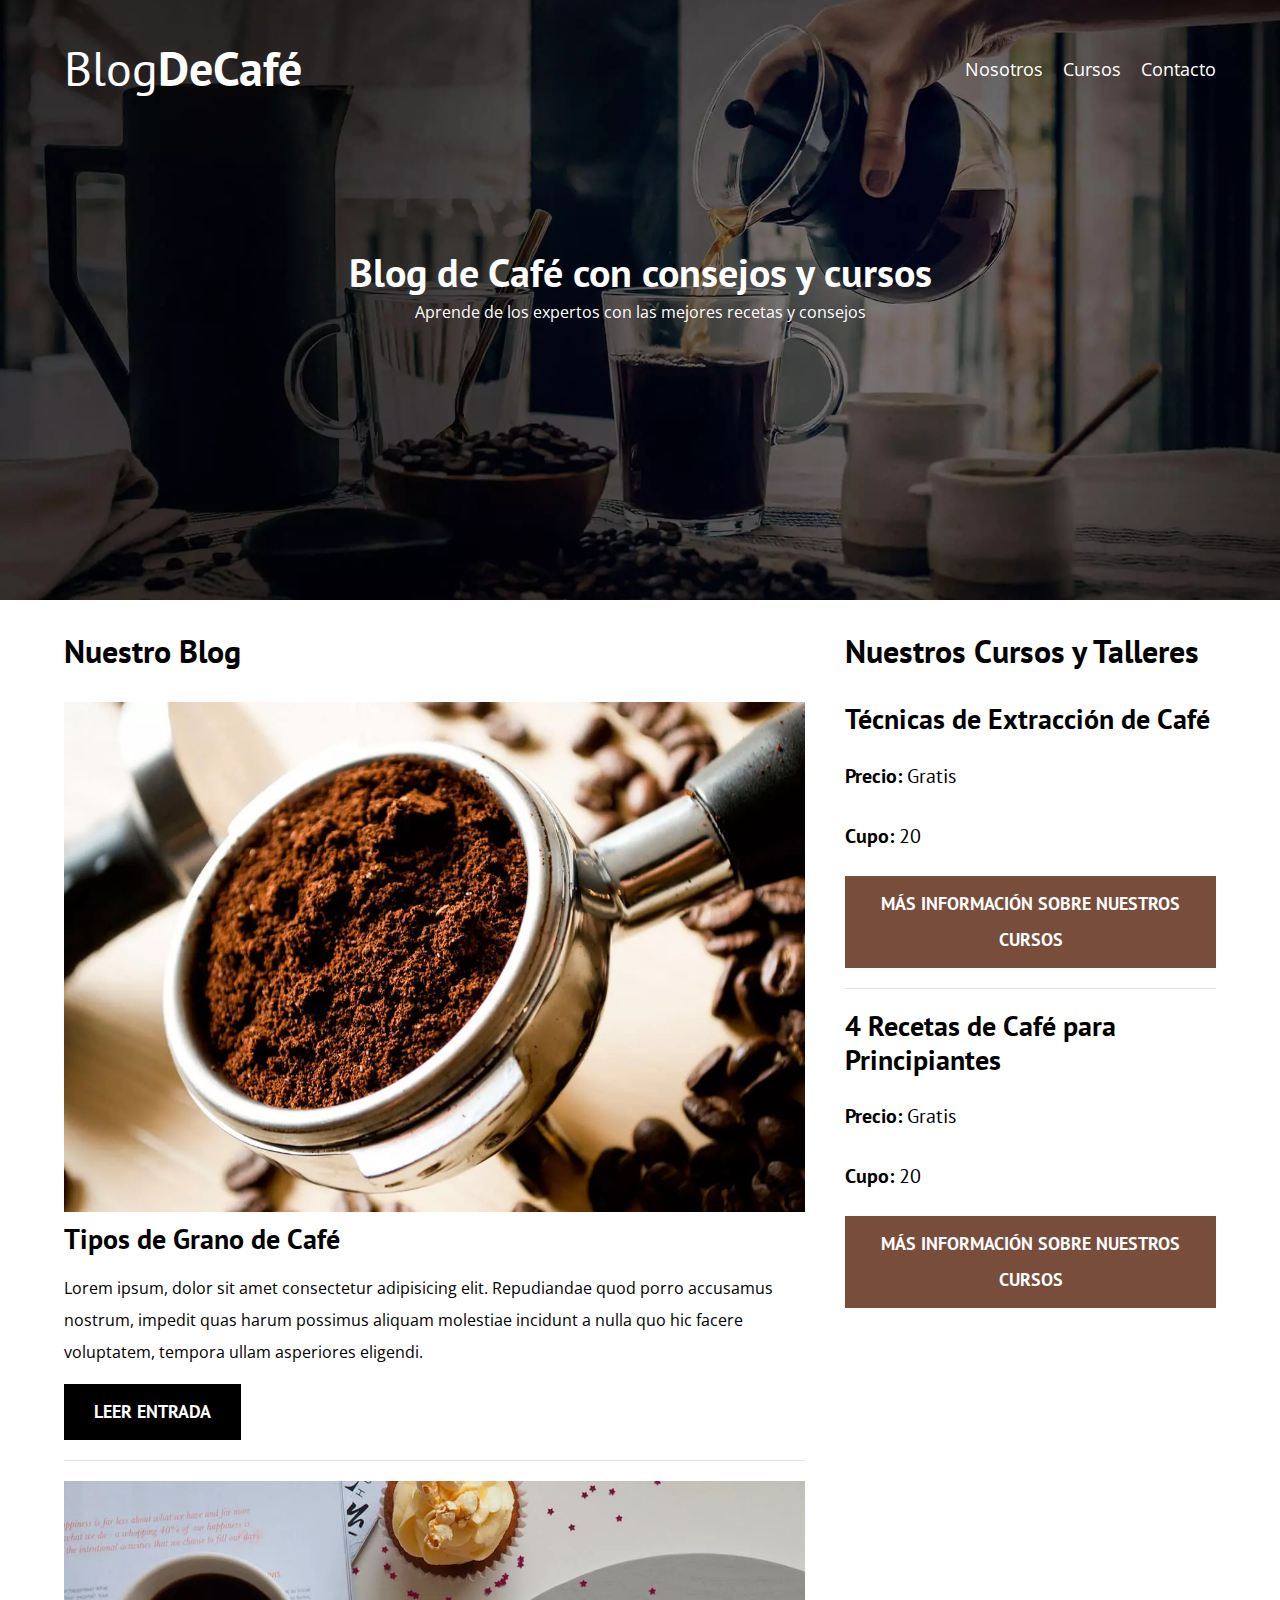
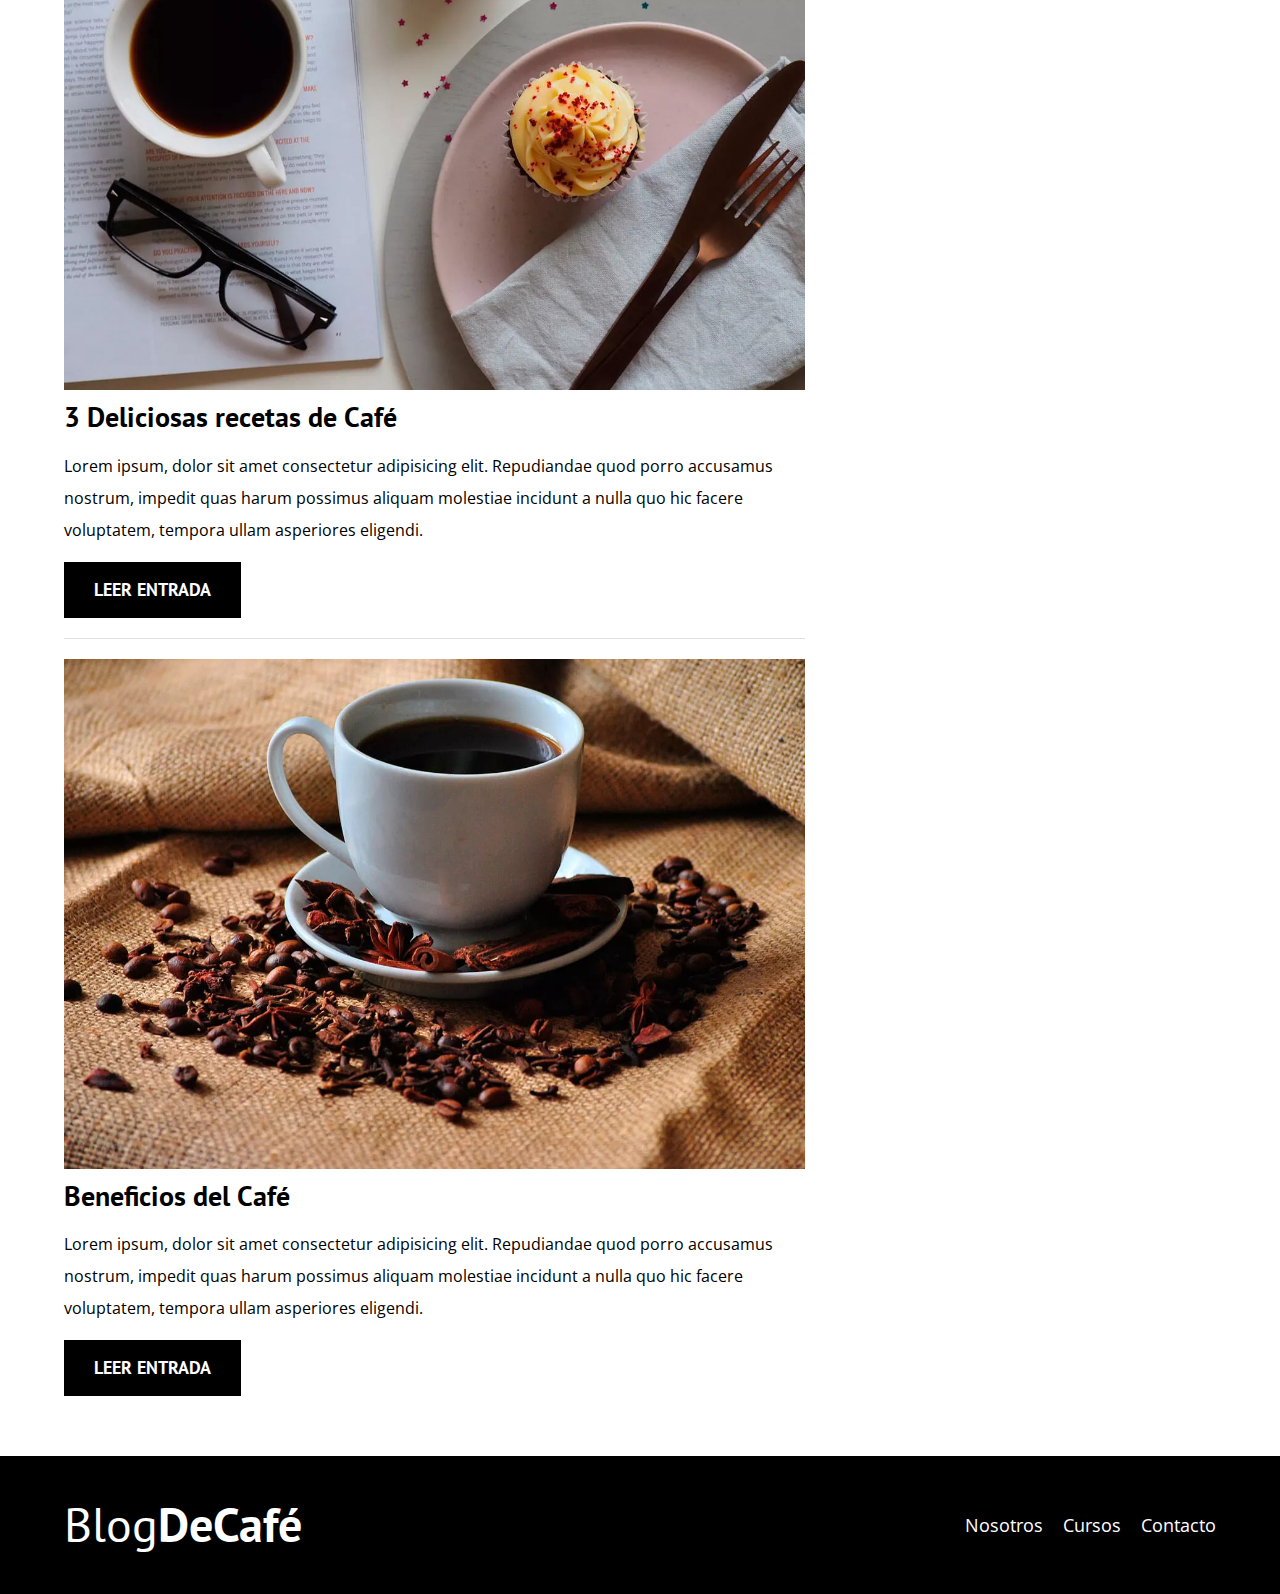
<file: index.html>
<!DOCTYPE html>
<html lang="en">
<head>
    <meta charset="UTF-8">
    <meta http-equiv="X-UA-Compatible" content="IE=edge">
    <meta name="viewport" content="width=device-width, initial-scale=1.0">
    <title>Blog de Café</title>
    <meta name="description" content="Página web de blog de café"> 

    <!-- Prefetch -->
    <link rel="prefetch" href="nosotros.html" as="document">
    
    <!-- Preload -->
    <link rel="preload" href="css/normalize.css" as="stye">
    <link rel="stylesheet" href="css/normalize.css">

    <link rel="preload" href="https://fonts.googleapis.com/css2?family=Open+Sans&family=PT+Sans:wght@400;700&family=Staatliches&display=swap" crossorigin="crossorigin" as="font"> 
    <link href="https://fonts.googleapis.com/css2?family=Open+Sans&family=PT+Sans:wght@400;700&family=Staatliches&display=swap" rel="stylesheet">

    <link rel="preload" href="css/style.css" as="stye">
    <link rel="stylesheet" href="css/style.css">

</head>
<body>
    <header class="header">
        <div class="contenedor">
            <div class="barra">
                <a class="logo " href="index.html">
                    <h1 class="logo__nombre no-margin centrar-texto">Blog<span class="logo__bold">DeCafé</span></h1>
                </a>

                <nav class="navegacion">
                    <a href="nosotros.html" class="navegacion__enlace">Nosotros</a>
                    <a href="cursos.html" class="navegacion__enlace">Cursos</a>
                    <a href="contacto.html" class="navegacion__enlace">Contacto</a>
                </nav>
            </div><!--.barra-->
        </div><!--.contenedor-->
        <div class="header__texto">
            <h2 class="no-margin">Blog de Café con consejos y cursos</h2>
            <p class="no-margin">Aprende de los expertos con las mejores recetas y consejos</p>
        </div> <!--.header__texto-->
    </header>

    <div class="contenedor contenido-principal">
        <main class="blog">
            <h3>Nuestro Blog</h3>
            <article class="entrada">
                <div class="entrada__imagen">
                    <picture>
                        <source loading="lazy" srcset="img/blog1.webp" type="image/webp">
                        <img loading="lazy" src="img/blog1.jpg" alt="Imagen Blog">
                    </picture>
                    
                </div>
                <div class="entrada__contenido">
                    <h4 class="no-margin">Tipos de Grano de Café</h4>
                    <p>Lorem ipsum, dolor sit amet consectetur adipisicing elit. Repudiandae quod porro accusamus nostrum, impedit quas harum possimus aliquam molestiae incidunt a nulla quo hic facere voluptatem, tempora ullam asperiores eligendi.</p>
                    <a href="entrada.html" class="boton boton--primario">Leer Entrada</a>
                </div>
            </article>

            <article class="entrada">
                <div class="entrada__imagen">
                    <picture>
                        <source loading="lazy" srcset="img/blog2.webp" type="image/webp">
                        <img loading="lazy" src="img/blog2.jpg" alt="Imagen Blog">
                    </picture>
                </div>
                <div class="entrada__contenido">
                    <h4 class="no-margin">3 Deliciosas recetas de Café</h4>
                    <p>Lorem ipsum, dolor sit amet consectetur adipisicing elit. Repudiandae quod porro accusamus nostrum, impedit quas harum possimus aliquam molestiae incidunt a nulla quo hic facere voluptatem, tempora ullam asperiores eligendi.</p>
                    <a href="entrada.html" class="boton boton--primario">Leer Entrada</a>
                </div>
            </article>

            <article class="entrada">
                <div class="entrada__imagen">
                    <picture>
                        <source loading="lazy" srcset="img/blog3.webp" type="image/webp">
                        <img loading="lazy" src="img/blog3.jpg" alt="Imagen Blog">
                    </picture>
                </div>
                <div class="entrada__contenido">
                    <h4 class="no-margin">Beneficios del Café</h4>
                    <p>Lorem ipsum, dolor sit amet consectetur adipisicing elit. Repudiandae quod porro accusamus nostrum, impedit quas harum possimus aliquam molestiae incidunt a nulla quo hic facere voluptatem, tempora ullam asperiores eligendi.</p>
                    <a href="entrada.html" class="boton boton--primario">Leer Entrada</a>
                </div>
            </article>
        </main>
        <aside class="sidebar">
            <h3>Nuestros Cursos y Talleres</h3>

            <ul class="cursos no-pading">
                <li class="widget-curso">
                    <h4 class="no-margin">Técnicas de Extracción de Café</h4>
                    <p class="widget-curso__label">Precio:
                        <span class="widget-curso__info">Gratis</span>
                    </p>
                    <p class="widget-curso__label">Cupo:
                        <span class="widget-curso__info">20</span>
                    </p>
                    <a href="entrada.html" class="boton boton--secundario">Más Información sobre nuestros cursos</a>
                </li>
                <li class="widget-curso">
                    <h4 class="no-margin">4 Recetas de Café para Principiantes</h4>
                    <p class="widget-curso__label">Precio:
                        <span class="widget-curso__info">Gratis</span>
                    </p>
                    <p class="widget-curso__label">Cupo:
                        <span class="widget-curso__info">20</span>
                    </p>
                    <a href="entrada.html" class="boton boton--secundario">Más Información sobre nuestros cursos</a>
                </li>
            </ul>
        </aside>
    </div>
    <footer class="footer">
        <div class="contenedor">
            <div class="barra">
                <a class="logo " href="index.html">
                    <h1 class="logo__nombre no-margin centrar-texto">Blog<span class="logo__bold">DeCafé</span></h1>
                </a>

                <nav class="navegacion">
                    <a href="nosotros.html" class="navegacion__enlace">Nosotros</a>
                    <a href="cursos.html" class="navegacion__enlace">Cursos</a>
                    <a href="contacto.html" class="navegacion__enlace">Contacto</a>
                </nav>
            </div><!--.barra-->
        </div>
    </footer>

    <script src="js/modernizr.js"></script>
    
</body>
</html>
</file>
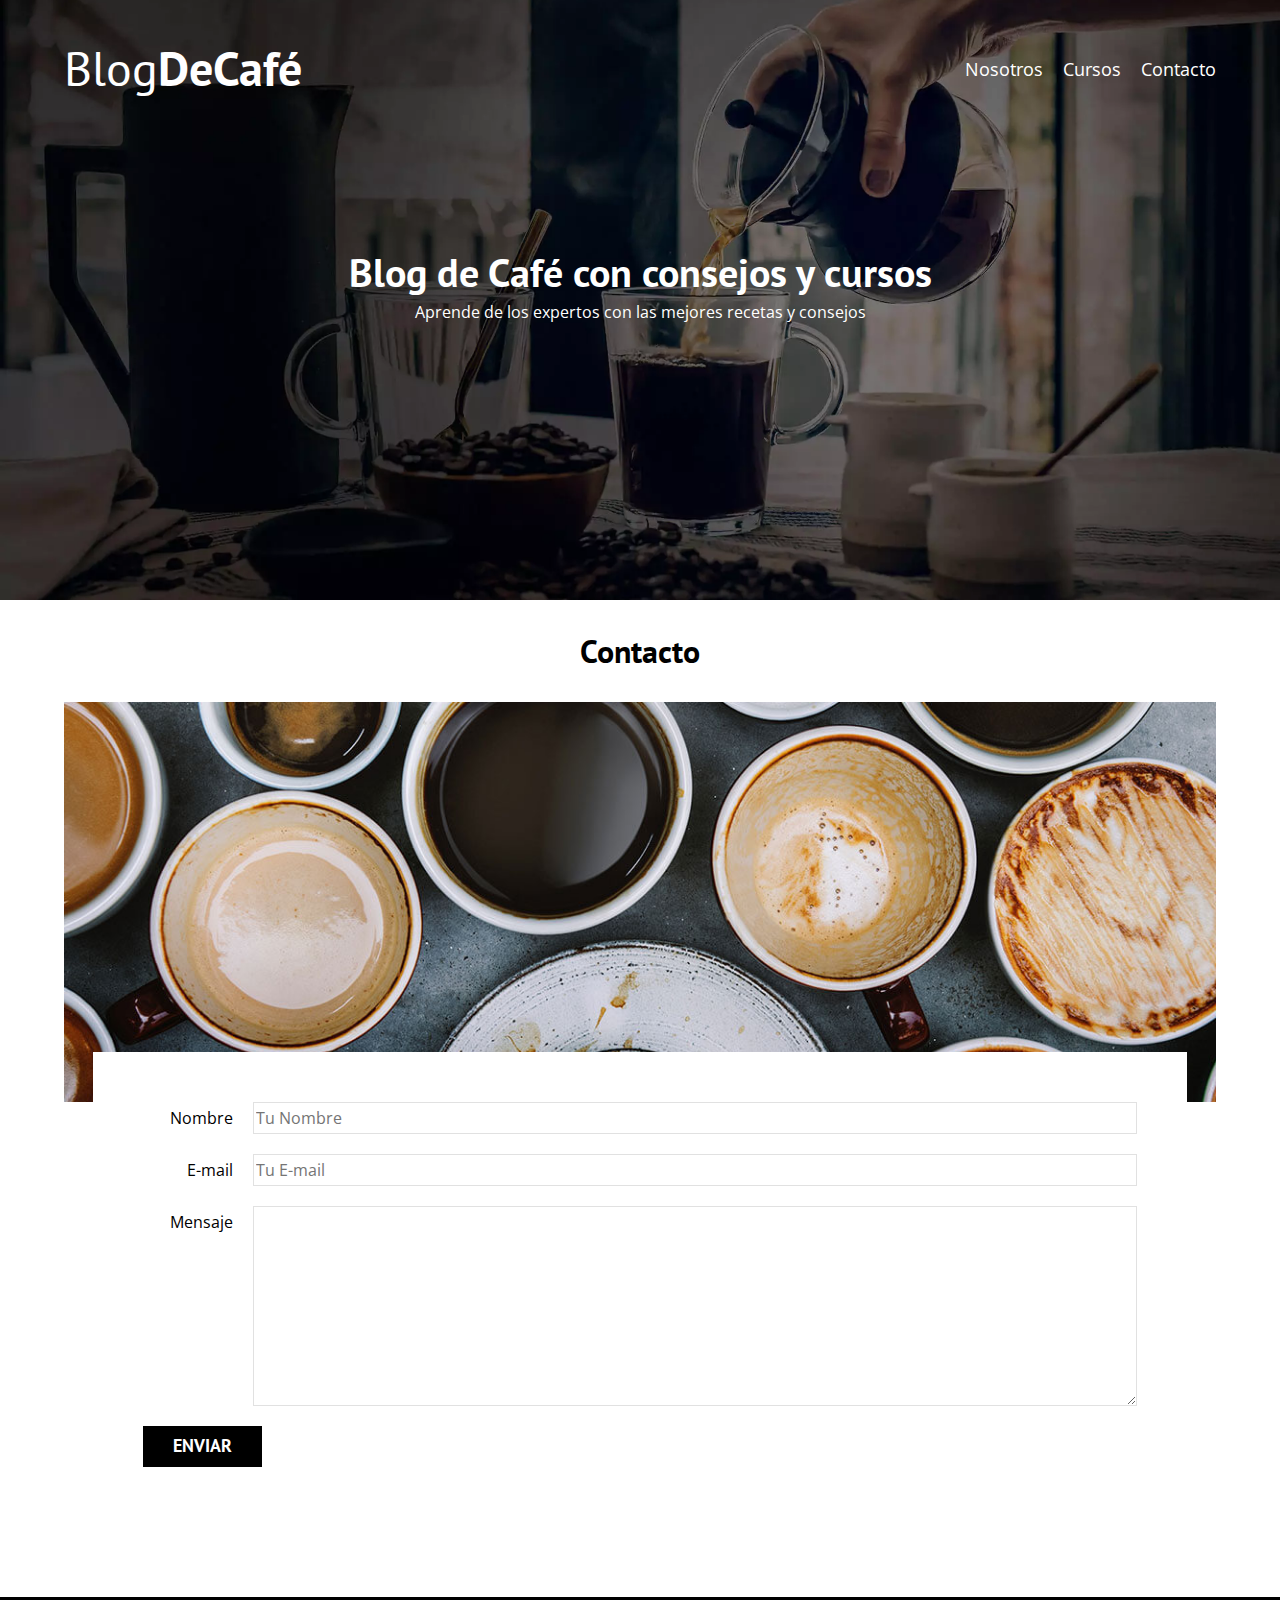
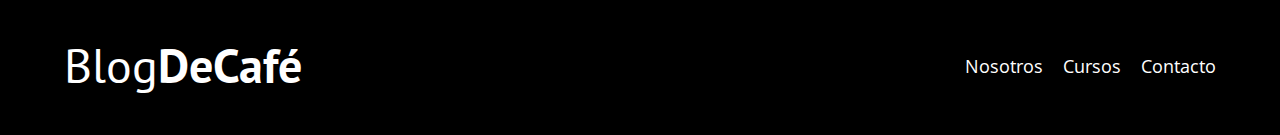
<file: contacto.html>
<!DOCTYPE html>
<html lang="en">
<head>
    <meta charset="UTF-8">
    <meta http-equiv="X-UA-Compatible" content="IE=edge">
    <meta name="viewport" content="width=device-width, initial-scale=1.0">
    <title>Blog de Café</title>
    <link rel="stylesheet" href="css/normalize.css">
    <link href="https://fonts.googleapis.com/css2?family=Open+Sans&family=PT+Sans:wght@400;700&family=Staatliches&display=swap" rel="stylesheet">
    <link rel="stylesheet" href="css/style.css">
</head>
<body>
    <header class="header">
        <div class="contenedor">
            <div class="barra">
                <a class="logo " href="index.html">
                    <h1 class="logo__nombre no-margin centrar-texto">Blog<span class="logo__bold">DeCafé</span></h1>
                </a>

                <nav class="navegacion">
                    <a href="nosotros.html" class="navegacion__enlace">Nosotros</a>
                    <a href="cursos.html" class="navegacion__enlace">Cursos</a>
                    <a href="contacto.html" class="navegacion__enlace">Contacto</a>
                </nav>
            </div><!--.barra-->
        </div><!--.contenedor-->
        <div class="header__texto">
            <h2 class="no-margin">Blog de Café con consejos y cursos</h2>
            <p class="no-margin">Aprende de los expertos con las mejores recetas y consejos</p>
        </div> <!--.header__texto-->
    </header>

    <main class="contenedor">
        <h3 class="centrar-texto">Contacto</h3>
        <div class="contacto-bg"></div>
        <form class="formulario">
            <div class="campo">
                <label class="campo__label" for="nombre">Nombre</label>
                <input class="campo__field" type="text" placeholder="Tu Nombre" id="nombre">
            </div>
            <div class="campo">
                <label class="campo__label" for="email">E-mail</label>
                <input class="campo__field" type="email" placeholder="Tu E-mail" id="email">
            </div>
            <div class="campo">
                <label class="campo__label" for="mensaje">Mensaje</label>
                <textarea class="campo__field campo__field--textarea" id="mensaje"></textarea>
            </div>
            <div class="campo">
                <input type="submit" value="Enviar" class="boton boton--primario">
            </div>
        </form>
               
    </main>

    <footer class="footer">
        <div class="contenedor">
            <div class="barra">
                <a class="logo " href="index.html">
                    <h1 class="logo__nombre no-margin centrar-texto">Blog<span class="logo__bold">DeCafé</span></h1>
                </a>

                <nav class="navegacion">
                    <a href="nosotros.html" class="navegacion__enlace">Nosotros</a>
                    <a href="cursos.html" class="navegacion__enlace">Cursos</a>
                    <a href="contacto.html" class="navegacion__enlace">Contacto</a>
                </nav>
            </div><!--.barra-->
        </div>
    </footer>   
    <script src="js/modernizr.js"></script>
    
</body>
</html>
</file>
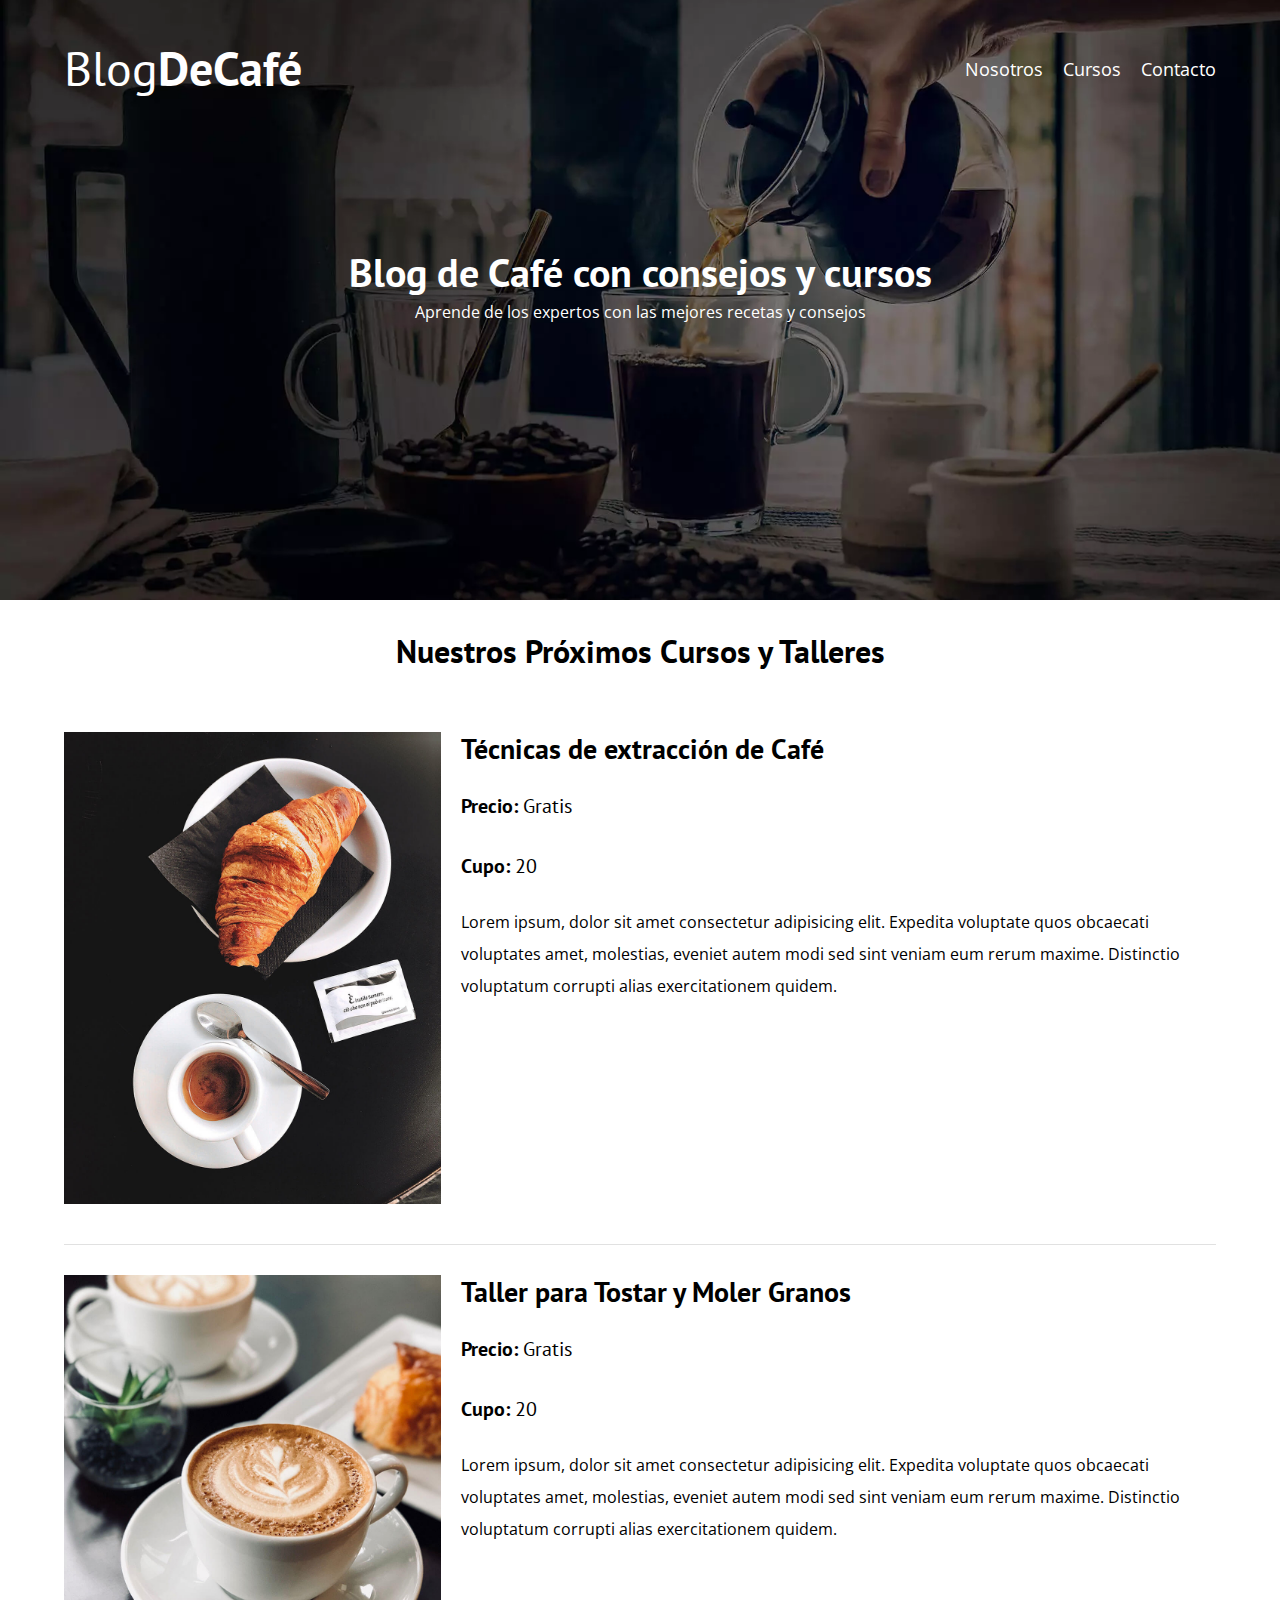
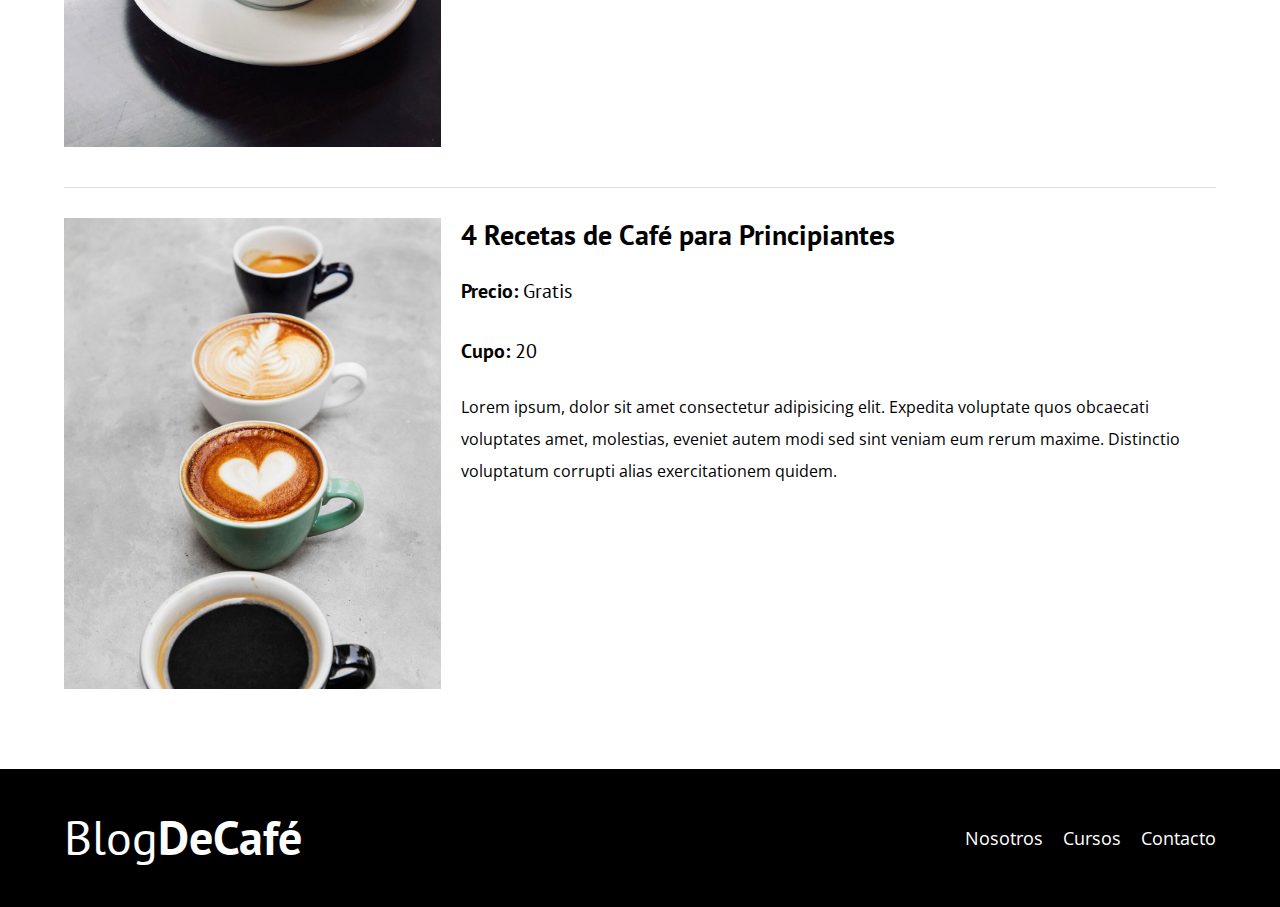
<file: cursos.html>
<!DOCTYPE html>
<html lang="en">
<head>
    <meta charset="UTF-8">
    <meta http-equiv="X-UA-Compatible" content="IE=edge">
    <meta name="viewport" content="width=device-width, initial-scale=1.0">
    <title>Blog de Café</title>
    <link rel="stylesheet" href="css/normalize.css">
    <link href="https://fonts.googleapis.com/css2?family=Open+Sans&family=PT+Sans:wght@400;700&family=Staatliches&display=swap" rel="stylesheet">
    <link rel="stylesheet" href="css/style.css">
</head>
<body>
    <header class="header">
        <div class="contenedor">
            <div class="barra">
                <a class="logo " href="index.html">
                    <h1 class="logo__nombre no-margin centrar-texto">Blog<span class="logo__bold">DeCafé</span></h1>
                </a>

                <nav class="navegacion">
                    <a href="nosotros.html" class="navegacion__enlace">Nosotros</a>
                    <a href="cursos.html" class="navegacion__enlace">Cursos</a>
                    <a href="contacto.html" class="navegacion__enlace">Contacto</a>
                </nav>
            </div><!--.barra-->
        </div><!--.contenedor-->
        <div class="header__texto">
            <h2 class="no-margin">Blog de Café con consejos y cursos</h2>
            <p class="no-margin">Aprende de los expertos con las mejores recetas y consejos</p>
        </div> <!--.header__texto-->
    </header>

    <main class="contenedor">
        <h3 class="centrar-texto">Nuestros Próximos Cursos y Talleres</h3>
        <div class="curso">
            <div class="curso__imagen">
                <img src="img/curso1.jpg" alt="Imagen del Curso">
            </div>
            <div class="curso__informacion">
                <h4 class="no-margin">Técnicas de extracción de Café</h4>
                <p class="curso__label">Precio:
                    <span class="curso__info">Gratis</span>
                </p>
                <p class="curso__label">Cupo:
                    <span class="curso__info">20</span>
                </p>
                <p class="curso__descripcion">
                    Lorem ipsum, dolor sit amet consectetur adipisicing elit. Expedita voluptate quos obcaecati voluptates amet, molestias, eveniet autem modi sed sint veniam eum rerum maxime. Distinctio voluptatum corrupti alias exercitationem quidem.
                </p>
            </div><!--.curso__informacion-->
        </div><!--.curso-->
        <div class="curso">
            <div class="curso__imagen">
                <img src="img/curso2.jpg" alt="Imagen del Curso">
            </div>
            <div class="curso__informacion">
                <h4 class="no-margin">Taller para Tostar y Moler Granos</h4>
                <p class="curso__label">Precio:
                    <span class="curso__info">Gratis</span>
                </p>
                <p class="curso__label">Cupo:
                    <span class="curso__info">20</span>
                </p>
                <p class="curso__descripcion">
                    Lorem ipsum, dolor sit amet consectetur adipisicing elit. Expedita voluptate quos obcaecati voluptates amet, molestias, eveniet autem modi sed sint veniam eum rerum maxime. Distinctio voluptatum corrupti alias exercitationem quidem.
                </p>
            </div><!--.curso__informacion-->
        </div><!--.curso-->
        <div class="curso">
            <div class="curso__imagen">
                <img src="img/curso3.jpg" alt="Imagen del Curso">
            </div>
            <div class="curso__informacion">
                <h4 class="no-margin">4 Recetas de Café para Principiantes</h4>
                <p class="curso__label">Precio:
                    <span class="curso__info">Gratis</span>
                </p>
                <p class="curso__label">Cupo:
                    <span class="curso__info">20</span>
                </p>
                <p class="curso__descripcion">
                    Lorem ipsum, dolor sit amet consectetur adipisicing elit. Expedita voluptate quos obcaecati voluptates amet, molestias, eveniet autem modi sed sint veniam eum rerum maxime. Distinctio voluptatum corrupti alias exercitationem quidem.
                </p>
            </div><!--.curso__informacion-->
        </div><!--.curso-->
    </main>

    <footer class="footer">
        <div class="contenedor">
            <div class="barra">
                <a class="logo " href="index.html">
                    <h1 class="logo__nombre no-margin centrar-texto">Blog<span class="logo__bold">DeCafé</span></h1>
                </a>

                <nav class="navegacion">
                    <a href="nosotros.html" class="navegacion__enlace">Nosotros</a>
                    <a href="cursos.html" class="navegacion__enlace">Cursos</a>
                    <a href="contacto.html" class="navegacion__enlace">Contacto</a>
                </nav>
            </div><!--.barra-->
        </div>
    </footer>
    <script src="js/modernizr.js"></script>
    
</body>
</html>
</file>
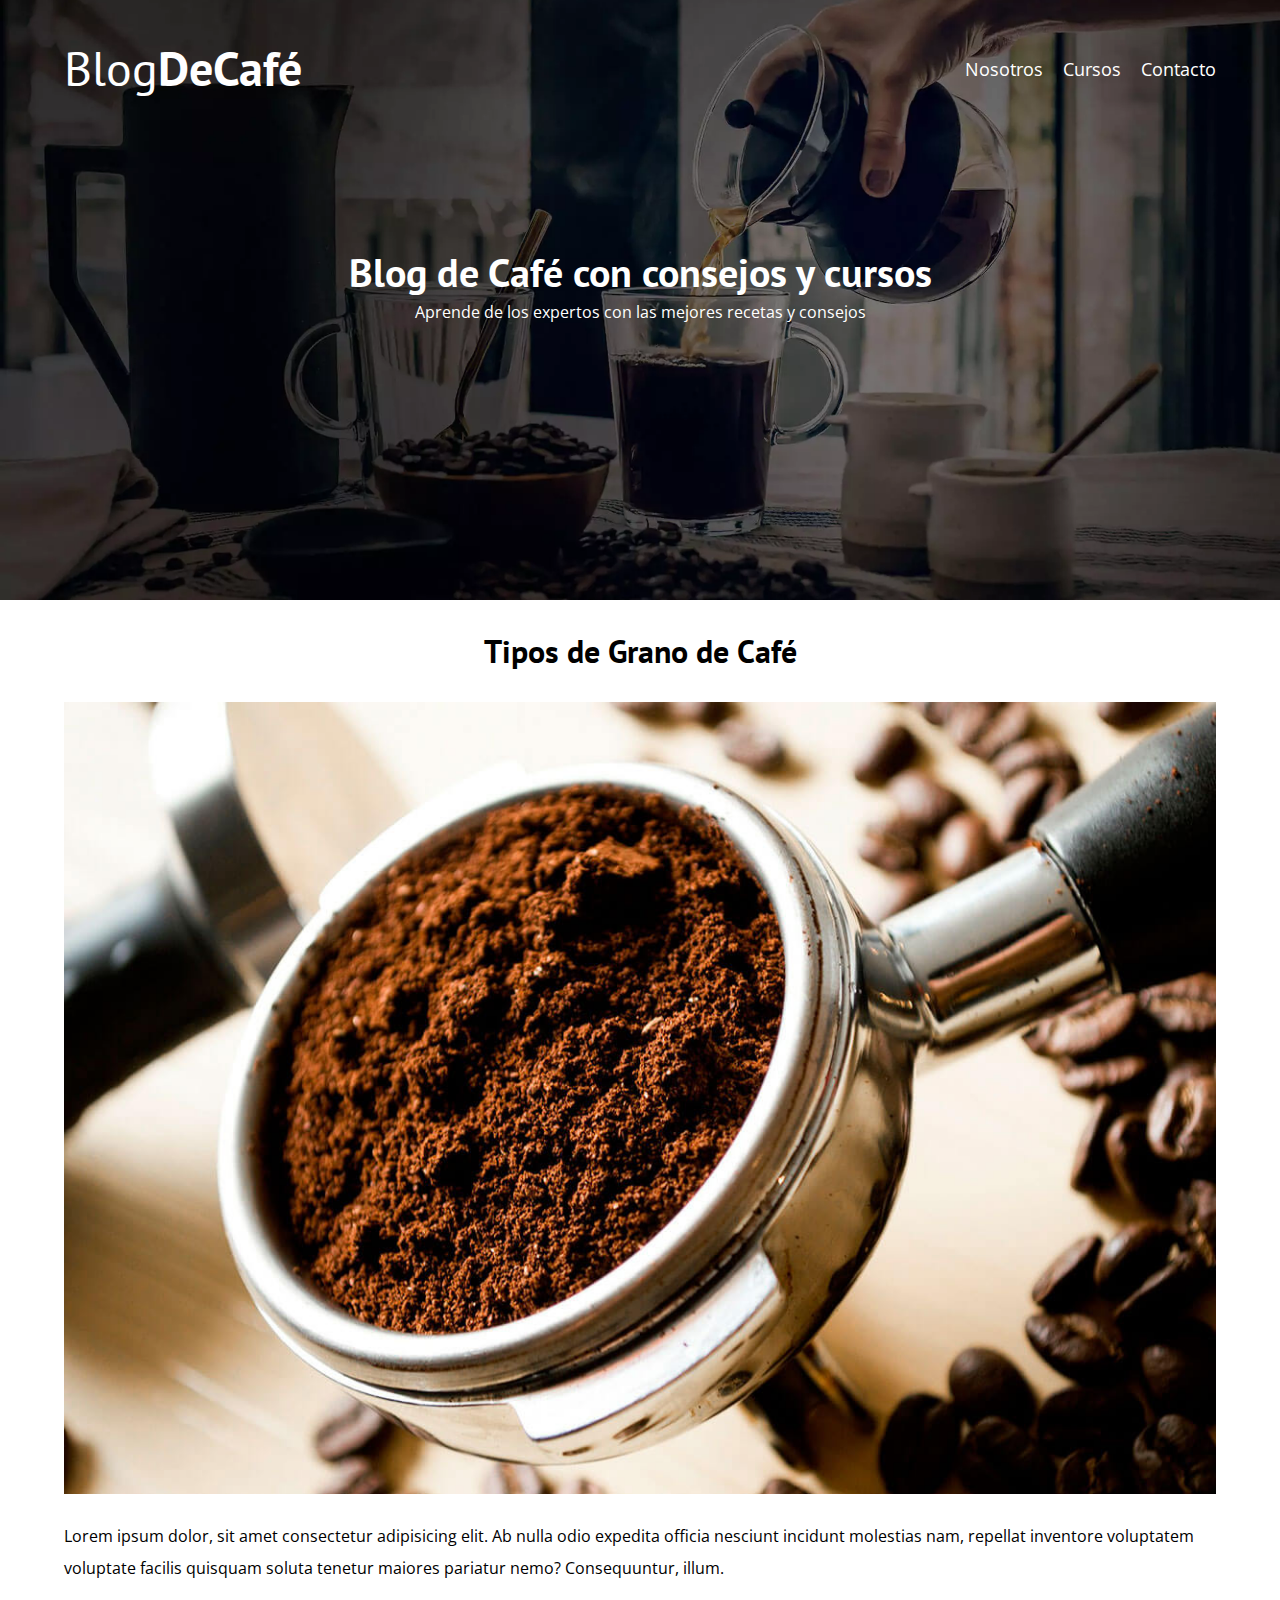
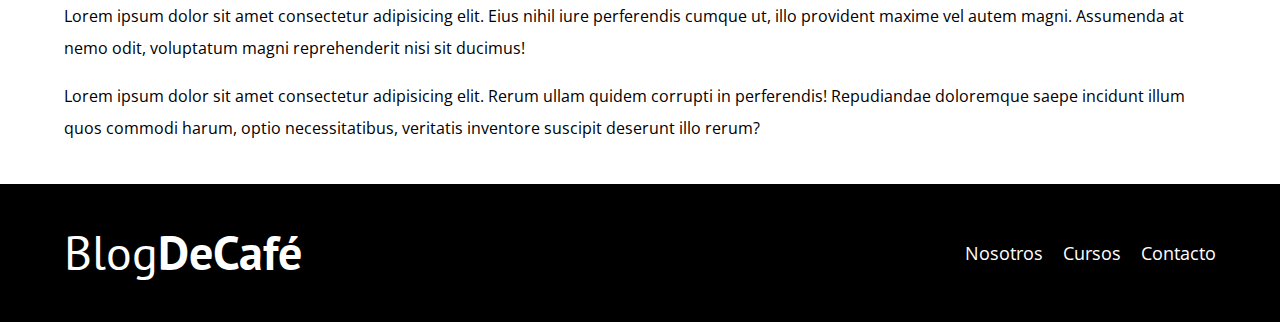
<file: entrada.html>
<!DOCTYPE html>
<html lang="en">
<head>
    <meta charset="UTF-8">
    <meta http-equiv="X-UA-Compatible" content="IE=edge">
    <meta name="viewport" content="width=device-width, initial-scale=1.0">
    <title>Blog de Café</title>
    <link rel="stylesheet" href="css/normalize.css">
    <link href="https://fonts.googleapis.com/css2?family=Open+Sans&family=PT+Sans:wght@400;700&family=Staatliches&display=swap" rel="stylesheet">
    <link rel="stylesheet" href="css/style.css">
</head>
<body>
    <header class="header">
        <div class="contenedor">
            <div class="barra">
                <a class="logo " href="index.html">
                    <h1 class="logo__nombre no-margin centrar-texto">Blog<span class="logo__bold">DeCafé</span></h1>
                </a>

                <nav class="navegacion">
                    <a href="nosotros.html" class="navegacion__enlace">Nosotros</a>
                    <a href="cursos.html" class="navegacion__enlace">Cursos</a>
                    <a href="contacto.html" class="navegacion__enlace">Contacto</a>
                </nav>
            </div><!--.barra-->
        </div><!--.contenedor-->
        <div class="header__texto">
            <h2 class="no-margin">Blog de Café con consejos y cursos</h2>
            <p class="no-margin">Aprende de los expertos con las mejores recetas y consejos</p>
        </div> <!--.header__texto-->
    </header>

    <main class="contenedor">
        <h3 class="centrar-texto">Tipos de Grano de Café</h3>
        <img src="img/blog1.jpg" alt="Imagen del Blog">

        <p>Lorem ipsum dolor, sit amet consectetur adipisicing elit. Ab nulla odio expedita officia nesciunt incidunt molestias nam, repellat inventore voluptatem voluptate facilis quisquam soluta tenetur maiores pariatur nemo? Consequuntur, illum.</p>
        <p>Lorem ipsum dolor sit amet consectetur adipisicing elit. Eius nihil iure perferendis cumque ut, illo provident maxime vel autem magni. Assumenda at nemo odit, voluptatum magni reprehenderit nisi sit ducimus!</p>
        <p>Lorem ipsum dolor sit amet consectetur adipisicing elit. Rerum ullam quidem corrupti in perferendis! Repudiandae doloremque saepe incidunt illum quos commodi harum, optio necessitatibus, veritatis inventore suscipit deserunt illo rerum?</p>       
    </main>

    <footer class="footer">
        <div class="contenedor">
            <div class="barra">
                <a class="logo " href="index.html">
                    <h1 class="logo__nombre no-margin centrar-texto">Blog<span class="logo__bold">DeCafé</span></h1>
                </a>

                <nav class="navegacion">
                    <a href="nosotros.html" class="navegacion__enlace">Nosotros</a>
                    <a href="cursos.html" class="navegacion__enlace">Cursos</a>
                    <a href="contacto.html" class="navegacion__enlace">Contacto</a>
                </nav>
            </div><!--.barra-->
        </div>
    </footer>
    <script src="js/modernizr.js"></script>
    
</body>
</html>
</file>
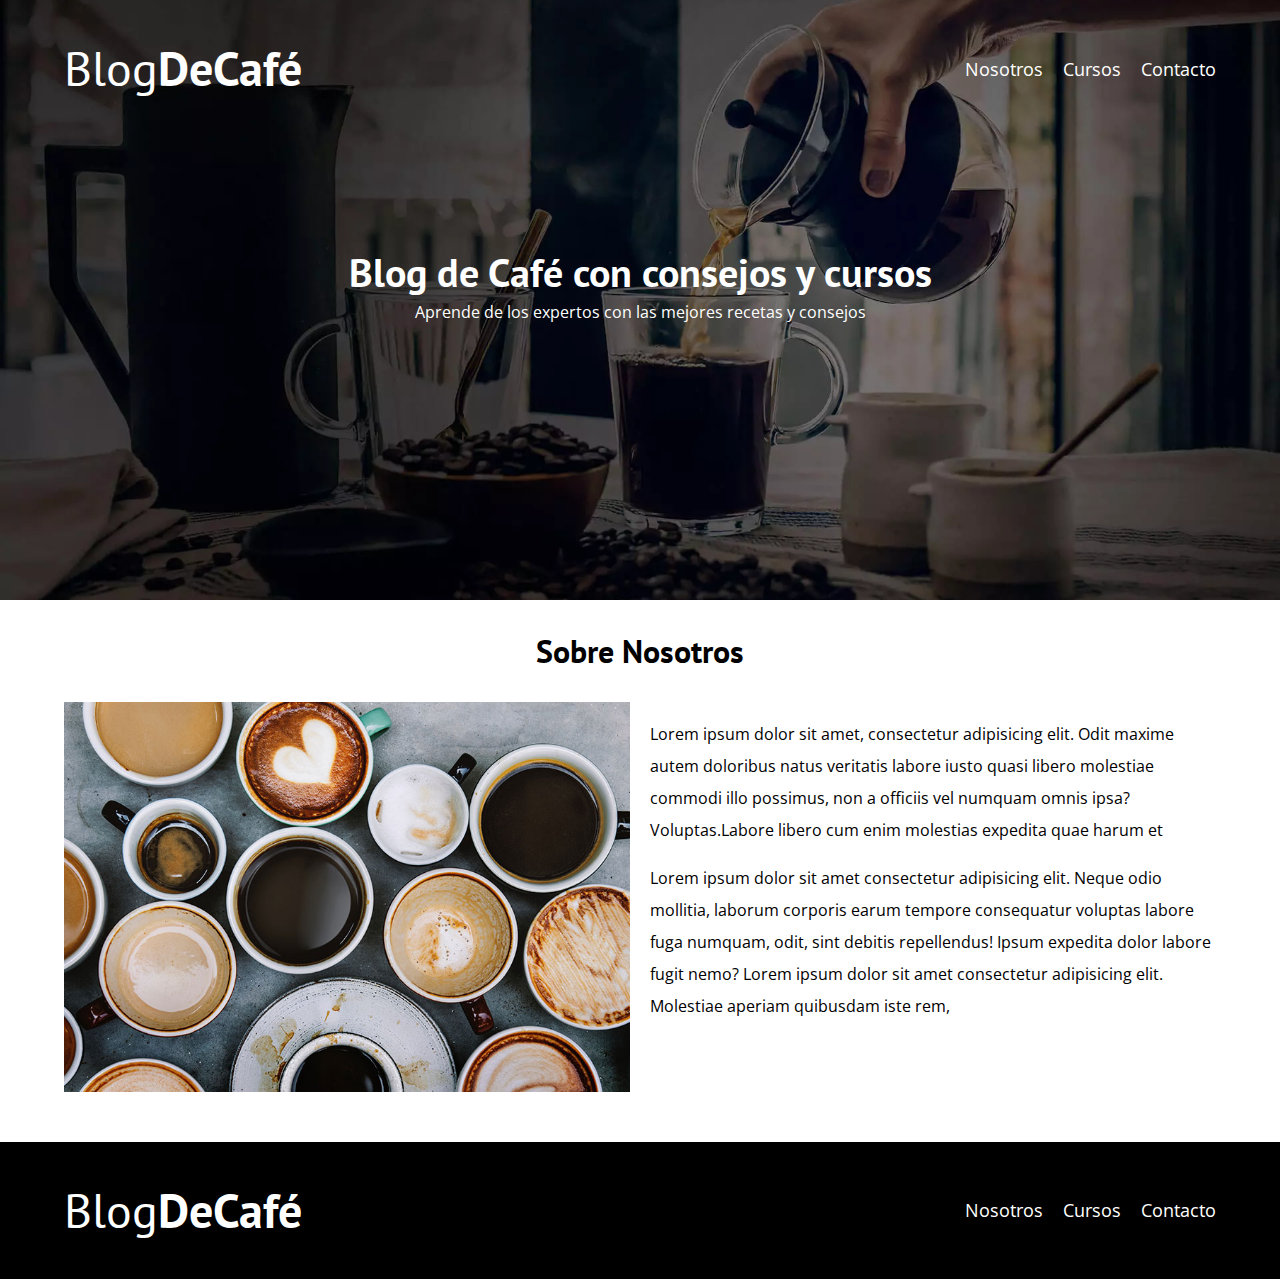
<file: nosotros.html>
<!DOCTYPE html>
<html lang="en">
<head>
    <meta charset="UTF-8">
    <meta http-equiv="X-UA-Compatible" content="IE=edge">
    <meta name="viewport" content="width=device-width, initial-scale=1.0">
    <title>Blog de Café</title>
    <link rel="stylesheet" href="css/normalize.css">
    <link href="https://fonts.googleapis.com/css2?family=Open+Sans&family=PT+Sans:wght@400;700&family=Staatliches&display=swap" rel="stylesheet">
    <link rel="stylesheet" href="css/style.css">
</head>
<body>
    <header class="header">
        <div class="contenedor">
            <div class="barra">
                <a class="logo " href="index.html">
                    <h1 class="logo__nombre no-margin centrar-texto">Blog<span class="logo__bold">DeCafé</span></h1>
                </a>

                <nav class="navegacion">
                    <a href="nosotros.html" class="navegacion__enlace">Nosotros</a>
                    <a href="cursos.html" class="navegacion__enlace">Cursos</a>
                    <a href="contacto.html" class="navegacion__enlace">Contacto</a>
                </nav>
            </div><!--.barra-->
        </div><!--.contenedor-->
        <div class="header__texto">
            <h2 class="no-margin">Blog de Café con consejos y cursos</h2>
            <p class="no-margin">Aprende de los expertos con las mejores recetas y consejos</p>
        </div> <!--.header__texto-->
    </header>

    <main class="contenedor">
        <h3 class="centrar-texto">Sobre Nosotros</h3>
        <div class="sobre-nosotros">
            <div class="sobre-nosotros__imagen">
                <img src="img/nosotros.jpg" alt="Imagen Nosotros">
            </div>
            <div class="sobre-nosotros__texto">
                <p>Lorem ipsum dolor sit amet, consectetur adipisicing elit. Odit maxime autem doloribus natus veritatis labore iusto quasi libero molestiae commodi illo possimus, non a officiis vel numquam omnis ipsa? Voluptas.Labore libero cum enim molestias expedita quae harum et</p>
                <p>Lorem ipsum dolor sit amet consectetur adipisicing elit. Neque odio mollitia, laborum corporis earum tempore consequatur voluptas labore fuga numquam, odit, sint debitis repellendus! Ipsum expedita dolor labore fugit nemo? Lorem ipsum dolor sit amet consectetur adipisicing elit. Molestiae aperiam quibusdam iste rem, </p>
            </div>
        </div>
    </main>

    <footer class="footer">
        <div class="contenedor">
            <div class="barra">
                <a class="logo " href="index.html">
                    <h1 class="logo__nombre no-margin centrar-texto">Blog<span class="logo__bold">DeCafé</span></h1>
                </a>

                <nav class="navegacion">
                    <a href="nosotros.html" class="navegacion__enlace">Nosotros</a>
                    <a href="cursos.html" class="navegacion__enlace">Cursos</a>
                    <a href="contacto.html" class="navegacion__enlace">Contacto</a>
                </nav>
            </div><!--.barra-->
        </div>
    </footer>
    <script src="js/modernizr.js"></script>
    
</body>
</html>
</file>
<file: css/style.css>
:root{
    --fuenteHeading: 'PT Sans', sans-serif;
    --fuenteParrafos: 'Open Sans', sans-serif;

    --primario: #784D3C;
    --blanco: #FFFFFF;
    --negro: #000000;
    --gris: #E1E1E1;
    
}
html{
    box-sizing: border-box;
    font-size: 62.5%; /** 1rem = 10px**/
}
*, *::before, *::after{
    box-sizing: inherit;
}
body{
    font-family: var(--fuenteParrafos);
    font-size: 1.6rem;
    line-height: 2;
}

/** Globales **/
.contenedor{
    max-width: 120rem;
    width: 90%;
    margin: 0 auto;
}
a{
    text-decoration: none;
}
h1, h2, h3, h4{
    font-family: var(--fuenteHeading);
    line-height: 1.2;
}
h1{
    font-size: 4.8rem;
}
h2{
    font-size: 4rem;
}
h3{
    font-size: 3.2rem;
}
h4{
    font-size: 2.8rem;
}
img{
    max-width: 100%;
}
/** Utilidades **/
.no-margin{
    margin: 0;
}
.no-pading{
    padding: 0;
}
.centrar-texto{
    text-align: center;
}

/** Header **/
.webp .header{
    background-image: url(../img/banner.webp);
}
.no-webp .header{
    background-image: url(../img/banner.jpg);
}
.header{
    height: 60rem;
    background-size: cover;
    background-repeat: no-repeat;
    background-position: center center;
}
.header__texto{
    text-align: center;
    color: var(--blanco);
    margin-top: 5rem;
}
@media (min-width: 768px) {
     .header__texto{
        margin-top: 15rem;
     }
}
.barra{
    padding-top: 4rem;
}
@media (min-width: 768px) {
     .barra{
        display: flex;
        justify-content: space-between;
        align-items: center;
     }
}
.logo{
    color: var(--blanco);
}
.logo__nombre{
    font-weight: 400;
}
.logo__bold{
    font-weight: 700;
}
@media (min-width: 768px) {
    .navegacion{
        display: flex;
        gap: 2rem;
    }
}

/** Navegacion **/
.navegacion__enlace{
    display: block;
    text-align: center;
    font-size: 1.8rem;
    color: var(--blanco);
}

/** Blog **/

@media (min-width: 768px) {
    .contenido-principal{
        display: grid;
        grid-template-columns: 2fr 1fr;
        column-gap: 4rem;
     }
}
.entrada{
    border-bottom: 1px solid var(--gris);
    margin-bottom: 2rem;
}
.entrada:last-of-type{
    border-bottom: none;
    margin-bottom: 0;
}

/** Botones **/
.boton{
    display: block;
    font-family: var(--fuenteHeading);
    color: var(--blanco);
    text-align: center;
    padding: 1rem 3rem;
    font-size: 1.8rem;
    text-transform: uppercase;
    font-weight: 700;
    margin-bottom: 2rem;
    border: none;
}
@media (min-width: 768px) {
     .boton{
        display: inline-block;
     }
}
.boton:hover{
    cursor: pointer;
}
.boton--primario{
    background-color: var(--negro);
}
.boton--secundario{
    background-color: var(--primario);
}

/** SideBar **/

.cursos{
    list-style: none;
}
.widget-curso{
    border-bottom: 1px solid var(--gris);
    margin-bottom: 2rem;
}
.widget-curso:last-of-type{
    border-bottom: none;
    margin-bottom: 0;
}
.widget-curso__label{
    font-family: var(--fuenteHeading);
    font-weight: 700;
}
.widget-curso__info{
    font-weight: normal;
}
.widget-curso__label,
.widget-curso__info{
    font-size: 2rem;
}

/** Footer **/
.footer{
    background-color: var(--negro);
    padding-bottom: 4rem;
    margin-top: 4rem;
}

/** Sobre Nosotros **/

@media (min-width: 768px) {
     .sobre-nosotros{
        display: grid;
        grid-template-columns: repeat(2, 1fr);
        column-gap: 2rem;
     }
}

/** Cursos **/

.curso{
    padding: 3rem 0;
    border-bottom: 1px solid var(--gris);
}
@media (min-width: 768px) {
     .curso{
        display: grid;
        grid-template-columns: 1fr 2fr;
        column-gap: 2rem;
     }
}
.curso:last-of-type{
    border-bottom: none;
}
.curso__label{
    font-family: var(--fuenteHeading);
    font-weight: 700;
}
.curso__info{
    font-weight: normal;
}
.curso__label,
.curso__info{
    font-size: 2rem;
}

/** Contacto  **/

.contacto-bg{
    background-image: url(../img/contacto.jpg);
    height: 40rem;
    background-size: cover;
    background-repeat: no-repeat;
}

.formulario{
 background-color: var(--blanco);
 margin: -5rem auto 0 auto;
 width: 95%;
 padding: 5rem;
}
.campo{
    display: flex;
    margin-bottom: 2rem;
    gap: 2rem;
}
.campo__label{
    flex: 0 0 9rem;
    text-align: right;
}
.campo__field{
    flex: 1;
    border: 1px solid var(--gris);
}
.campo__field--textarea{
    height: 20rem;
}
</file>
